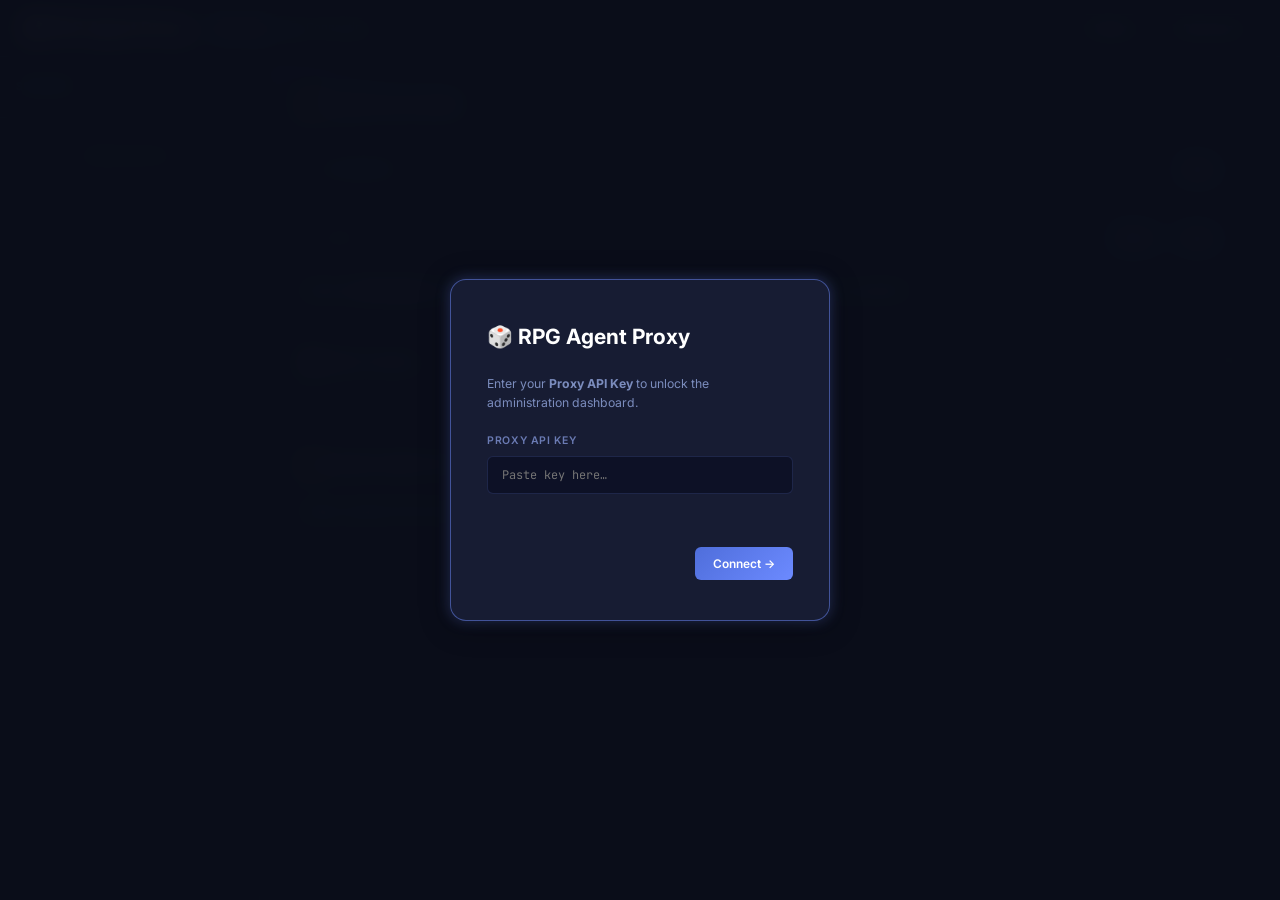
<file: src/rpg_agent/index.html>
<!DOCTYPE html>
<html lang="en">
<head>
  <meta charset="UTF-8" />
  <meta name="viewport" content="width=device-width, initial-scale=1.0" />
  <title>RPG Agent Proxy — Dashboard</title>
  <meta name="description" content="Administration dashboard for the RPG Agent Proxy. Monitor status, manage sessions, and copy credentials." />
  <link rel="preconnect" href="https://fonts.googleapis.com" />
  <link href="https://fonts.googleapis.com/css2?family=Inter:wght@300;400;500;600;700&family=JetBrains+Mono:wght@400;500&display=swap" rel="stylesheet" />
  <style>
    *, *::before, *::after { box-sizing: border-box; margin: 0; padding: 0; }
    :root {
      --bg-base:    #0b0e1a;
      --bg-panel:   rgba(18, 22, 40, 0.85);
      --bg-card:    rgba(25, 30, 55, 0.90);
      --bg-hover:   rgba(40, 50, 90, 0.70);
      --border:     rgba(80, 100, 180, 0.25);
      --border-hi:  rgba(110, 140, 255, 0.5);
      --accent:     #6c8aff;
      --accent-dim: #3b4fa8;
      --green:      #22d36e;
      --amber:      #ffb83a;
      --red:        #ff4f6a;
      --muted:      #6b7bb4;
      --text:       #d4deff;
      --text-dim:   #7b8cbd;
      --text-hi:    #ffffff;
      --radius:     10px;
      --radius-sm:  6px;
      --shadow:     0 4px 30px rgba(0,0,0,0.4);
      --glow:       0 0 14px rgba(108,138,255,0.35);
      --transition: 0.18s ease;
    }
    html, body { min-height: 100vh; background: var(--bg-base); color: var(--text); font-family: 'Inter', system-ui, sans-serif; font-size: 14px; line-height: 1.6; }
    body::before { content: ''; position: fixed; inset: 0; background: radial-gradient(ellipse 80% 50% at 20% 0%, rgba(60,80,200,0.18) 0%, transparent 60%), radial-gradient(ellipse 60% 40% at 80% 100%, rgba(100,40,160,0.12) 0%, transparent 60%); pointer-events: none; z-index: 0; }

    /* Auth */
    #auth-overlay { position: fixed; inset: 0; z-index: 100; display: flex; align-items: center; justify-content: center; background: rgba(11,14,26,0.96); backdrop-filter: blur(12px); transition: opacity 0.3s; }
    #auth-overlay.hidden { opacity: 0; pointer-events: none; }
    .auth-box { background: var(--bg-card); border: 1px solid var(--border-hi); border-radius: 16px; padding: 40px 36px; width: 380px; box-shadow: var(--shadow), var(--glow); display: flex; flex-direction: column; gap: 20px; }
    .auth-box h1 { font-size: 1.5rem; font-weight: 700; color: var(--text-hi); display: flex; align-items: center; gap: 10px; }
    .auth-box p { color: var(--text-dim); font-size: 0.875rem; }
    .auth-error { color: var(--red); font-size: 0.8rem; min-height: 1.2em; }

    /* Form */
    label { display: block; font-size: 0.75rem; font-weight: 600; color: var(--muted); text-transform: uppercase; letter-spacing: 0.06em; margin-bottom: 6px; }
    input[type="password"], input[type="text"] { width: 100%; background: rgba(12,16,36,0.8); border: 1px solid var(--border); border-radius: var(--radius-sm); color: var(--text); font-family: 'JetBrains Mono', monospace; font-size: 0.85rem; padding: 10px 14px; outline: none; transition: border-color var(--transition), box-shadow var(--transition); }
    input:focus { border-color: var(--accent); box-shadow: 0 0 0 3px rgba(108,138,255,0.15); }

    /* Buttons */
    .btn { display: inline-flex; align-items: center; gap: 6px; padding: 9px 18px; border-radius: var(--radius-sm); border: none; cursor: pointer; font-family: 'Inter', sans-serif; font-size: 0.85rem; font-weight: 600; transition: filter var(--transition), transform var(--transition), background var(--transition); text-decoration: none; }
    .btn:active { transform: scale(0.97); }
    .btn-primary { background: linear-gradient(135deg, #4f6edb, var(--accent)); color: #fff; }
    .btn-primary:hover { filter: brightness(1.15); }
    .btn-ghost { background: transparent; border: 1px solid var(--border); color: var(--text-dim); }
    .btn-ghost:hover { border-color: var(--border-hi); color: var(--text); }
    .btn-danger { background: rgba(255,79,106,0.15); border: 1px solid rgba(255,79,106,0.4); color: var(--red); }
    .btn-danger:hover { background: rgba(255,79,106,0.25); }
    .btn-warning { background: rgba(255,184,58,0.12); border: 1px solid rgba(255,184,58,0.35); color: var(--amber); }
    .btn-warning:hover { background: rgba(255,184,58,0.22); }
    .btn-copy { padding: 5px 10px; font-size: 0.78rem; background: rgba(108,138,255,0.12); border: 1px solid var(--border); color: var(--accent); }
    .btn-copy:hover { background: rgba(108,138,255,0.22); }
    .btn-copy.copied { color: var(--green); border-color: rgba(34,211,110,0.4); }
    .btn-sm { padding: 6px 12px; font-size: 0.78rem; }

    /* Layout */
    #app { position: relative; z-index: 1; display: flex; flex-direction: column; min-height: 100vh; }
    header { padding: 14px 24px; background: rgba(15,18,35,0.9); border-bottom: 1px solid var(--border); backdrop-filter: blur(10px); display: flex; align-items: center; gap: 14px; }
    .logo { font-size: 1.2rem; font-weight: 700; color: var(--text-hi); display: flex; align-items: center; gap: 8px; }
    .header-meta { flex: 1; display: flex; align-items: center; gap: 10px; }
    .version-tag { background: rgba(108,138,255,0.12); border: 1px solid var(--border); color: var(--muted); border-radius: 20px; padding: 2px 10px; font-size: 0.72rem; }
    .header-actions { display: flex; align-items: center; gap: 10px; }

    /* Status dot */
    .status-dot { width: 9px; height: 9px; border-radius: 50%; flex-shrink: 0; }
    .status-dot.ok   { background: var(--green); box-shadow: 0 0 6px var(--green); }
    .status-dot.warn { background: var(--amber); box-shadow: 0 0 6px var(--amber); }
    .status-dot.err  { background: var(--red);   box-shadow: 0 0 6px var(--red); }
    .status-dot.idle { background: var(--muted); }

    /* Main grid */
    main { display: grid; grid-template-columns: 260px 1fr; flex: 1; overflow: hidden; }
    #sidebar { background: rgba(14,18,34,0.7); border-right: 1px solid var(--border); display: flex; flex-direction: column; overflow: hidden; }
    .sidebar-header { padding: 16px; border-bottom: 1px solid var(--border); display: flex; align-items: center; justify-content: space-between; font-size: 0.75rem; font-weight: 600; color: var(--muted); text-transform: uppercase; letter-spacing: 0.07em; }
    #session-list { flex: 1; overflow-y: auto; padding: 8px; }
    .session-item { padding: 10px 12px; border-radius: var(--radius-sm); cursor: pointer; transition: background var(--transition); display: flex; align-items: center; gap: 8px; user-select: none; }
    .session-item:hover { background: var(--bg-hover); }
    .session-item.active { background: rgba(108,138,255,0.18); border: 1px solid var(--border-hi); }
    .session-name { font-size: 0.85rem; color: var(--text); word-break: break-all; font-family: 'JetBrains Mono', monospace; }
    .session-empty { padding: 20px 16px; color: var(--text-dim); font-size: 0.82rem; text-align: center; }

    /* Content */
    #content { overflow-y: auto; padding: 24px; display: flex; flex-direction: column; gap: 20px; }

    /* Panels */
    .panel { background: var(--bg-panel); border: 1px solid var(--border); border-radius: var(--radius); backdrop-filter: blur(8px); overflow: hidden; }
    .panel-header { padding: 14px 18px; border-bottom: 1px solid var(--border); display: flex; align-items: center; justify-content: space-between; gap: 10px; }
    .panel-title { font-size: 0.82rem; font-weight: 600; color: var(--muted); text-transform: uppercase; letter-spacing: 0.07em; display: flex; align-items: center; gap: 8px; }
    .panel-body { padding: 16px 18px; }

    /* Credentials */
    .cred-row { display: flex; align-items: center; gap: 10px; background: rgba(12,16,36,0.6); border: 1px solid var(--border); border-radius: var(--radius-sm); padding: 10px 14px; margin-bottom: 10px; }
    .cred-label { font-size: 0.72rem; font-weight: 600; color: var(--muted); text-transform: uppercase; letter-spacing: 0.07em; white-space: nowrap; min-width: 90px; }
    .cred-value { flex: 1; font-family: 'JetBrains Mono', monospace; font-size: 0.82rem; color: var(--text); word-break: break-all; overflow-wrap: anywhere; }
    .cred-value.masked { letter-spacing: 0.15em; color: var(--text-dim); }

    /* Status grid */
    .status-grid { display: grid; grid-template-columns: repeat(auto-fill, minmax(180px, 1fr)); gap: 12px; }
    .stat-card { background: rgba(12,16,36,0.7); border: 1px solid var(--border); border-radius: var(--radius-sm); padding: 12px 14px; }
    .stat-label { font-size: 0.7rem; color: var(--muted); text-transform: uppercase; letter-spacing: 0.07em; margin-bottom: 4px; }
    .stat-value { font-size: 1.1rem; font-weight: 600; color: var(--text-hi); font-family: 'JetBrains Mono', monospace; }
    .stat-value.ok  { color: var(--green); }
    .stat-value.warn { color: var(--amber); }
    .stat-value.err  { color: var(--red); }

    /* Turns */
    .turn-list { display: flex; flex-direction: column; gap: 8px; }
    .turn-card { background: rgba(12,16,36,0.7); border: 1px solid var(--border); border-radius: var(--radius-sm); overflow: hidden; }
    .turn-header { padding: 8px 12px; cursor: pointer; display: flex; align-items: center; gap: 8px; font-size: 0.8rem; color: var(--text-dim); transition: background var(--transition); }
    .turn-header:hover { background: var(--bg-hover); }
    .turn-key { font-family: 'JetBrains Mono', monospace; font-size: 0.78rem; color: var(--muted); }
    .turn-idx { font-weight: 600; color: var(--accent); min-width: 32px; }
    .turn-body { display: none; }
    .turn-body.open { display: block; }
    .turn-diff { display: grid; grid-template-columns: 1fr 1fr; border-top: 1px solid var(--border); }
    .turn-diff-col { padding: 12px; }
    .turn-diff-col:first-child { border-right: 1px solid var(--border); }
    .turn-diff-label { font-size: 0.7rem; text-transform: uppercase; letter-spacing: 0.06em; color: var(--muted); margin-bottom: 6px; }

    /* JSON */
    pre.json-block { background: rgba(8,10,22,0.8); border: 1px solid var(--border); border-radius: var(--radius-sm); padding: 12px 14px; font-family: 'JetBrains Mono', monospace; font-size: 0.78rem; color: var(--text); white-space: pre-wrap; word-break: break-all; max-height: 300px; overflow-y: auto; line-height: 1.55; }
    .json-key    { color: #82aaff; }
    .json-string { color: #c3e88d; }
    .json-num    { color: #f78c6c; }
    .json-bool   { color: #ff5370; }
    .json-null   { color: var(--muted); }

    /* Toast */
    #toast-container { position: fixed; bottom: 24px; right: 24px; display: flex; flex-direction: column; gap: 8px; z-index: 200; }
    .toast { background: var(--bg-card); border: 1px solid var(--border); border-radius: var(--radius-sm); padding: 12px 18px; font-size: 0.83rem; color: var(--text); box-shadow: var(--shadow); animation: slideIn 0.2s ease; max-width: 320px; }
    .toast.ok   { border-left: 3px solid var(--green); }
    .toast.err  { border-left: 3px solid var(--red); }
    .toast.warn { border-left: 3px solid var(--amber); }
    @keyframes slideIn { from { opacity:0; transform: translateX(16px); } to { opacity:1; transform: none; } }

    /* Utilities */
    .flex-row { display: flex; align-items: center; gap: 8px; flex-wrap: wrap; }
    .spacer   { flex: 1; }
    .text-muted { color: var(--text-dim); }
    .text-sm    { font-size: 0.8rem; }
    .hidden     { display: none !important; }
    .spinner { width: 16px; height: 16px; border: 2px solid var(--border); border-top-color: var(--accent); border-radius: 50%; animation: spin 0.7s linear infinite; display: inline-block; }
    @keyframes spin { to { transform: rotate(360deg); } }

    /* Confirm */
    #confirm-overlay { position: fixed; inset: 0; z-index: 150; display: flex; align-items: center; justify-content: center; background: rgba(11,14,26,0.8); backdrop-filter: blur(8px); }
    #confirm-overlay.hidden { display: none; }
    .confirm-box { background: var(--bg-card); border: 1px solid var(--border-hi); border-radius: var(--radius); padding: 28px 30px; width: 360px; box-shadow: var(--shadow); display: flex; flex-direction: column; gap: 16px; }
    .confirm-box h3 { font-size: 1rem; color: var(--text-hi); }
    .confirm-box p  { color: var(--text-dim); font-size: 0.87rem; }
    .confirm-actions { display: flex; gap: 10px; justify-content: flex-end; }

    @media (max-width: 640px) {
      main { grid-template-columns: 1fr; }
      #sidebar { max-height: 200px; border-right: none; border-bottom: 1px solid var(--border); }
      .turn-diff { grid-template-columns: 1fr; }
      .turn-diff-col:first-child { border-right: none; border-bottom: 1px solid var(--border); }
    }
  </style>
</head>
<body>

<div id="auth-overlay">
  <div class="auth-box">
    <h1>&#127922; RPG Agent Proxy</h1>
    <p>Enter your <strong>Proxy API Key</strong> to unlock the administration dashboard.</p>
    <div>
      <label for="auth-key-input">Proxy API Key</label>
      <input id="auth-key-input" type="password" placeholder="Paste key here&#8230;" autocomplete="off" />
    </div>
    <div id="auth-error" class="auth-error"></div>
    <button id="auth-submit" class="btn btn-primary" style="align-self:flex-end;">Connect &rarr;</button>
  </div>
</div>

<div id="confirm-overlay" class="hidden">
  <div class="confirm-box">
    <h3 id="confirm-title">Are you sure?</h3>
    <p id="confirm-msg"></p>
    <div class="confirm-actions">
      <button id="confirm-cancel" class="btn btn-ghost">Cancel</button>
      <button id="confirm-ok" class="btn btn-danger">Confirm</button>
    </div>
  </div>
</div>

<div id="toast-container"></div>

<div id="app">
  <header>
    <div class="logo">&#127922; RPG Agent Proxy</div>
    <div class="header-meta">
      <span class="version-tag">Dashboard</span>
      <span id="header-status-dot" class="status-dot idle"></span>
      <span id="header-status-text" class="text-muted text-sm">Connecting&#8230;</span>
    </div>
    <div class="header-actions">
      <button id="btn-refresh-status" class="btn btn-ghost btn-sm">&#8635; Refresh</button>
      <button id="btn-logout" class="btn btn-ghost btn-sm">&#10005; Disconnect</button>
    </div>
  </header>

  <main>
    <aside id="sidebar">
      <div class="sidebar-header">
        Sessions
        <button id="btn-refresh-sessions" class="btn btn-ghost btn-sm">&#8635;</button>
      </div>
      <div id="session-list">
        <div class="session-empty">Loading sessions&#8230;</div>
      </div>
    </aside>

    <div id="content">

      <div class="panel" id="panel-credentials">
        <div class="panel-header">
          <div class="panel-title">&#128273; Credentials Helper</div>
        </div>
        <div class="panel-body" style="display:flex;flex-direction:column;gap:10px;">
          <div class="cred-row">
            <span class="cred-label">API Endpoint</span>
            <span id="cred-endpoint" class="cred-value">&#8212;</span>
            <button class="btn btn-copy" id="btn-copy-endpoint">Copy</button>
          </div>
          <div class="cred-row">
            <span class="cred-label">API Key</span>
            <span id="cred-key" class="cred-value masked">&#8226;&#8226;&#8226;&#8226;&#8226;&#8226;&#8226;&#8226;&#8226;&#8226;&#8226;&#8226;&#8226;&#8226;&#8226;&#8226;</span>
            <button class="btn btn-copy btn-sm" id="btn-reveal-key">Show</button>
            <button class="btn btn-copy" id="btn-copy-key">Copy</button>
          </div>
          <p class="text-muted text-sm">
            Paste the <strong>API Endpoint</strong> as the <em>API URL</em> and the <strong>API Key</strong> as the <em>Bearer token</em> in your roleplay client (e.g. JanitorAI).
          </p>
        </div>
      </div>

      <div class="panel" id="panel-status">
        <div class="panel-header">
          <div class="panel-title">&#128225; Proxy Status</div>
          <span id="status-loading" class="spinner"></span>
        </div>
        <div class="panel-body">
          <div class="status-grid" id="status-grid"></div>
        </div>
      </div>

      <div class="panel" id="panel-session">
        <div class="panel-header">
          <div class="panel-title" id="session-panel-title">&#128194; Session Inspector</div>
          <div class="flex-row hidden" id="session-actions">
            <button id="btn-reset-session"  class="btn btn-warning btn-sm">&#8635; Reset</button>
            <button id="btn-delete-session" class="btn btn-danger  btn-sm">&#10005; Delete</button>
          </div>
        </div>
        <div class="panel-body" id="session-body">
          <p class="text-muted text-sm">Select a session from the sidebar to inspect it.</p>
        </div>
      </div>

    </div>
  </main>
</div>

<script>
var LS_KEY = 'rpg_proxy_api_key';
var _apiKey = localStorage.getItem(LS_KEY) || '';
var _currentSession = null;
var _keyVisible = false;

// ── Utilities ────────────────────────────────────────────────────────
function showToast(msg, type, duration) {
  type = type || 'ok'; duration = duration || 3000;
  var el = document.createElement('div');
  el.className = 'toast ' + type;
  el.textContent = msg;
  document.getElementById('toast-container').appendChild(el);
  setTimeout(function() { el.remove(); }, duration);
}

function showConfirm(title, msg, onOk) {
  var ov = document.getElementById('confirm-overlay');
  document.getElementById('confirm-title').textContent = title;
  document.getElementById('confirm-msg').textContent = msg;
  ov.classList.remove('hidden');
  function cleanup() { ov.classList.add('hidden'); }
  document.getElementById('confirm-ok').onclick    = function() { cleanup(); onOk(); };
  document.getElementById('confirm-cancel').onclick = cleanup;
}

function apiFetch(path, opts) {
  opts = opts || {};
  var headers = Object.assign({'Authorization': 'Bearer ' + _apiKey, 'Content-Type': 'application/json'}, opts.headers || {});
  return fetch(path, Object.assign({}, opts, {headers: headers})).then(function(res) {
    if (res.status === 401) { showAuth('Invalid API key. Please reconnect.'); throw new Error('Unauthorized'); }
    return res;
  });
}

function syntaxHighlight(obj) {
  var json = JSON.stringify(obj, null, 2);
  return json.replace(/("(\\u[a-zA-Z0-9]{4}|\\[^u]|[^\\"])*"(\s*:)?|\b(true|false|null)\b|-?\d+(?:\.\d*)?(?:[eE][+\-]?\d+)?)/g, function(match) {
    var cls = 'json-num';
    if (/^"/.test(match)) cls = /:$/.test(match) ? 'json-key' : 'json-string';
    else if (/true|false/.test(match)) cls = 'json-bool';
    else if (/null/.test(match)) cls = 'json-null';
    return '<span class="' + cls + '">' + match + '</span>';
  });
}

function copyText(text, btn) {
  navigator.clipboard.writeText(text).then(function() {
    var orig = btn.textContent;
    btn.textContent = '✓ Copied'; btn.classList.add('copied');
    setTimeout(function() { btn.textContent = orig; btn.classList.remove('copied'); }, 2000);
  });
}

// ── Auth ─────────────────────────────────────────────────────────────
function showAuth(errMsg) {
  _apiKey = ''; localStorage.removeItem(LS_KEY);
  document.getElementById('auth-overlay').classList.remove('hidden');
  document.getElementById('auth-error').textContent = errMsg || '';
  document.getElementById('auth-key-input').value = '';
}
function hideAuth() { document.getElementById('auth-overlay').classList.add('hidden'); }

function tryConnect(key) {
  var errEl = document.getElementById('auth-error');
  errEl.textContent = 'Verifying…';
  fetch('/v1/status', {headers: {'Authorization': 'Bearer ' + key}}).then(function(res) {
    if (res.ok) {
      _apiKey = key; localStorage.setItem(LS_KEY, key);
      hideAuth(); onConnected();
    } else {
      errEl.textContent = 'Invalid API key. Please check and try again.';
    }
  }).catch(function() {
    errEl.textContent = 'Connection failed. Is the proxy running?';
  });
}

// ── Status ────────────────────────────────────────────────────────────
function loadStatus() {
  var spinner = document.getElementById('status-loading');
  var grid = document.getElementById('status-grid');
  var dot  = document.getElementById('header-status-dot');
  var txt  = document.getElementById('header-status-text');
  spinner.classList.remove('hidden');
  apiFetch('/v1/status').then(function(res) { return res.json(); }).then(function(d) {
    var cards = [
      {label: 'API Key',  value: d.openrouter_key_set ? '✓ Set' : '✗ Missing', cls: d.openrouter_key_set ? 'ok' : 'err'},
      {label: 'Sandbox Engine',  value: d.sandbox_engine || '—'},
      {label: 'Sandbox Timeout', value: d.sandbox_timeout + 's'},
      {label: 'Max Iterations',  value: d.max_iterations},
      {label: 'LRU State Limit', value: d.num_states_to_track},
      {label: 'Active Sessions', value: d.active_sessions_count},
    ];
    grid.innerHTML = cards.map(function(c) {
      return '<div class="stat-card"><div class="stat-label">' + c.label + '</div><div class="stat-value ' + (c.cls || '') + '">' + c.value + '</div></div>';
    }).join('');
    document.getElementById('cred-endpoint').textContent = d.api_endpoint || '—';
    if (d.openrouter_key_set) { dot.className = 'status-dot ok'; txt.textContent = 'Proxy OK'; }
    else { dot.className = 'status-dot warn'; txt.textContent = 'API key not set'; }
  }).catch(function(e) {
    if (e.message !== 'Unauthorized') { dot.className = 'status-dot err'; txt.textContent = 'Error'; }
  }).finally(function() { spinner.classList.add('hidden'); });
}

// ── Sessions ──────────────────────────────────────────────────────────
function loadSessions() {
  var listEl = document.getElementById('session-list');
  listEl.innerHTML = '<div class="session-empty"><span class="spinner"></span></div>';
  apiFetch('/v1/sessions').then(function(res) { return res.json(); }).then(function(data) {
    var sessions = data.sessions || [];
    if (!sessions.length) { listEl.innerHTML = '<div class="session-empty">No active sessions.</div>'; return; }
    listEl.innerHTML = sessions.map(function(id) {
      var safeId = id.replace(/'/g, "\\'");
      return '<div class="session-item" id="si-' + id + '" onclick="selectSession(\'' + safeId + '\')">' +
             '<span class="status-dot idle"></span>' +
             '<span class="session-name">' + id + '</span></div>';
    }).join('');
  }).catch(function(e) {
    if (e.message !== 'Unauthorized') listEl.innerHTML = '<div class="session-empty">Failed to load sessions.</div>';
  });
}

function selectSession(id) {
  _currentSession = id;
  document.querySelectorAll('.session-item').forEach(function(el) { el.classList.remove('active'); });
  var item = document.getElementById('si-' + id);
  if (item) item.classList.add('active');

  var title   = document.getElementById('session-panel-title');
  var body    = document.getElementById('session-body');
  var actions = document.getElementById('session-actions');
  title.textContent = '🗂 Session: ' + id;
  body.innerHTML = '<span class="spinner"></span>';
  actions.classList.add('hidden');

  apiFetch('/v1/sessions/' + encodeURIComponent(id)).then(function(res) {
    if (res.status === 404) {
      body.innerHTML = '<p class="text-muted text-sm">No state found for session <code>' + id + '</code>.</p>';
      return;
    }
    return res.json().then(function(d) {
      actions.classList.remove('hidden');
      var turnsHtml = d.turns.map(function(t, i) {
        return '<div class="turn-card">' +
          '<div class="turn-header" onclick="toggleTurn(this)">' +
          '<span class="turn-idx">#' + (i+1) + '</span>' +
          '<span class="turn-key">' + t.turn_key + '</span>' +
          '<span class="spacer"></span>' +
          '<span class="text-muted">&#9658;</span></div>' +
          '<div class="turn-body">' +
          '<div class="turn-diff">' +
          '<div class="turn-diff-col"><div class="turn-diff-label">Before</div>' +
          '<pre class="json-block" style="max-height:200px;">' + syntaxHighlight(t.before) + '</pre></div>' +
          '<div class="turn-diff-col"><div class="turn-diff-label">After</div>' +
          '<pre class="json-block" style="max-height:200px;">' + syntaxHighlight(t.after) + '</pre></div>' +
          '</div></div></div>';
      }).join('');

      body.innerHTML =
        '<div style="margin-bottom:14px;">' +
        '<div class="panel-title text-sm" style="margin-bottom:8px;">Current State (latest turn)</div>' +
        '<pre class="json-block">' + syntaxHighlight(d.current_state) + '</pre></div>' +
        '<div class="panel-title text-sm" style="margin-bottom:8px;">Turn History (' + d.turn_count + ' turn' + (d.turn_count !== 1 ? 's' : '') + ')</div>' +
        '<div class="turn-list">' + turnsHtml + '</div>';
    });
  }).catch(function(e) {
    if (e.message !== 'Unauthorized') body.innerHTML = '<p class="text-muted text-sm">Failed to load session data.</p>';
  });
}

function toggleTurn(header) {
  var body  = header.nextElementSibling;
  var arrow = header.querySelector('span:last-child');
  body.classList.toggle('open');
  arrow.innerHTML = body.classList.contains('open') ? '&#9660;' : '&#9658;';
}

function resetSession() {
  if (!_currentSession) return;
  showConfirm('Reset Session', 'Clear all state history for "' + _currentSession + '"? The session ID is preserved but all turn data will be wiped.', function() {
    apiFetch('/v1/sessions/' + encodeURIComponent(_currentSession) + '/reset', {method: 'POST'}).then(function(res) {
      if (res.ok) { showToast('Session "' + _currentSession + '" reset.', 'ok'); loadSessions(); selectSession(_currentSession); }
      else { showToast('Reset failed.', 'err'); }
    }).catch(function(e) { if (e.message !== 'Unauthorized') showToast('Reset failed.', 'err'); });
  });
}

function deleteSession() {
  if (!_currentSession) return;
  showConfirm('Delete Session', 'Permanently delete all data for "' + _currentSession + '"? This cannot be undone.', function() {
    apiFetch('/v1/sessions/' + encodeURIComponent(_currentSession), {method: 'DELETE'}).then(function(res) {
      if (res.ok) {
        showToast('Session "' + _currentSession + '" deleted.', 'ok');
        _currentSession = null;
        document.getElementById('session-panel-title').textContent = '🗂 Session Inspector';
        document.getElementById('session-body').innerHTML = '<p class="text-muted text-sm">Select a session from the sidebar to inspect it.</p>';
        document.getElementById('session-actions').classList.add('hidden');
        loadSessions();
      } else { showToast('Delete failed.', 'err'); }
    }).catch(function(e) { if (e.message !== 'Unauthorized') showToast('Delete failed.', 'err'); });
  });
}

// ── Init ──────────────────────────────────────────────────────────────
function onConnected() { loadStatus(); loadSessions(); }

document.getElementById('auth-submit').onclick = function() {
  var key = document.getElementById('auth-key-input').value.trim();
  if (!key) { document.getElementById('auth-error').textContent = 'Please enter a key.'; return; }
  tryConnect(key);
};
document.getElementById('auth-key-input').onkeydown = function(e) {
  if (e.key === 'Enter') document.getElementById('auth-submit').click();
};
document.getElementById('btn-refresh-status').onclick   = loadStatus;
document.getElementById('btn-refresh-sessions').onclick = loadSessions;
document.getElementById('btn-logout').onclick = function() { showAuth(); };
document.getElementById('btn-reset-session').onclick    = resetSession;
document.getElementById('btn-delete-session').onclick   = deleteSession;

document.getElementById('btn-reveal-key').onclick = function() {
  _keyVisible = !_keyVisible;
  var el = document.getElementById('cred-key');
  var btn = document.getElementById('btn-reveal-key');
  if (_keyVisible) { el.textContent = _apiKey; el.classList.remove('masked'); btn.textContent = 'Hide'; }
  else { el.innerHTML = '&#8226;&#8226;&#8226;&#8226;&#8226;&#8226;&#8226;&#8226;&#8226;&#8226;&#8226;&#8226;&#8226;&#8226;&#8226;&#8226;'; el.classList.add('masked'); btn.textContent = 'Show'; }
};
document.getElementById('btn-copy-endpoint').onclick = function() {
  copyText(document.getElementById('cred-endpoint').textContent.trim(), this);
};
document.getElementById('btn-copy-key').onclick = function() { copyText(_apiKey, this); };

// Boot
if (_apiKey) { tryConnect(_apiKey); } else { showAuth(); }
</script>
</body>
</html>
</file>
